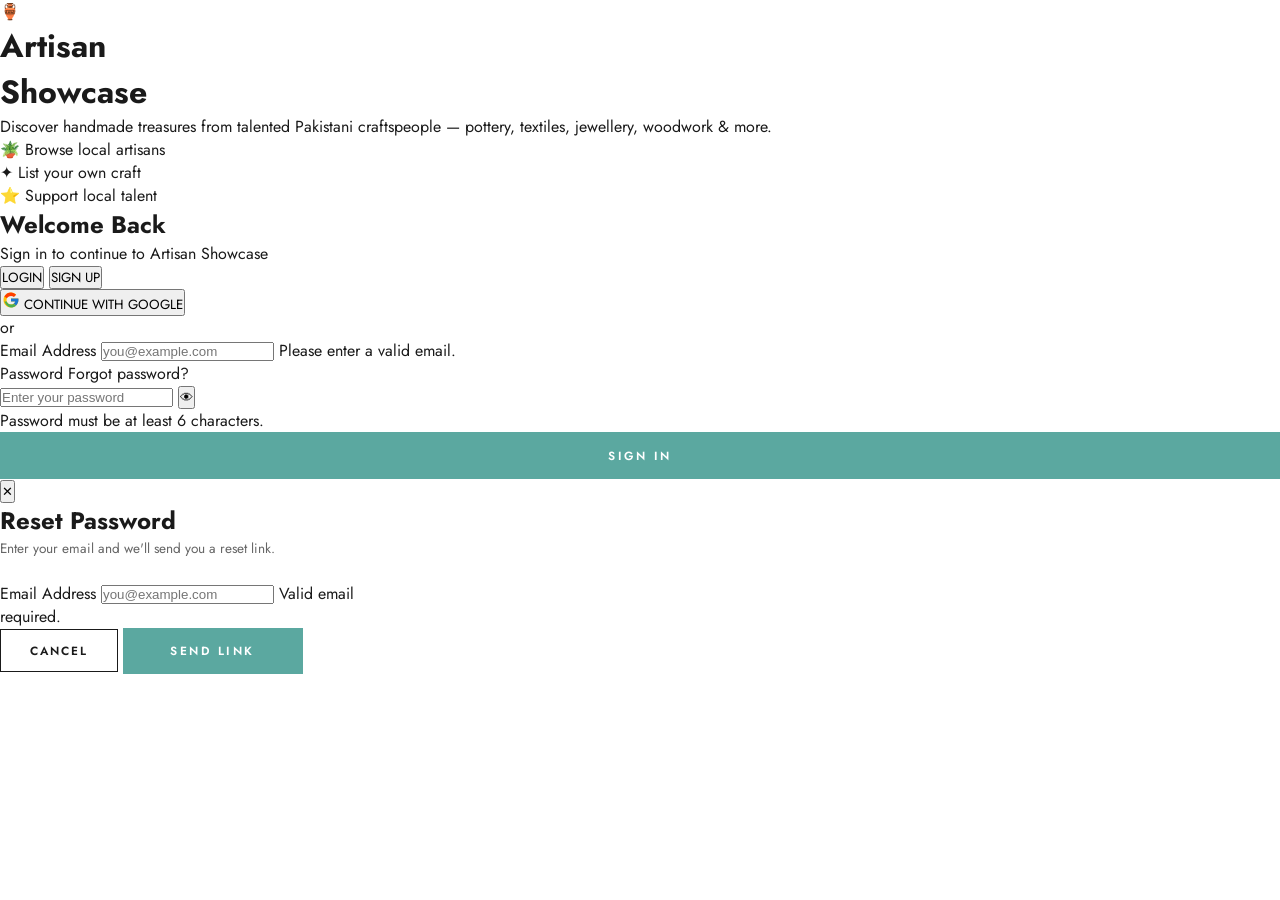
<file: WEB PROJECT/index.html>
<!DOCTYPE html>
<html lang="en">
<head>
  <meta charset="UTF-8" />
  <meta name="viewport" content="width=device-width, initial-scale=1.0" />
  <title>Artisan Showcase — Handmade & Local Crafts</title>
  <link rel="stylesheet" href="style.css" />
  <link rel="preconnect" href="https://fonts.googleapis.com">
  <link href="https://fonts.googleapis.com/css2?family=Cormorant+Garamond:ital,wght@0,400;0,600;0,700;1,400;1,600&family=Jost:wght@300;400;500;600&display=swap" rel="stylesheet">
</head>
<body>

<!-- ANNOUNCEMENT BAR -->
<div class="announce-bar">
  <div class="announce-inner">
    <a href="#">🏺 ARTISAN SHOWCASE</a>
    <span>|</span>
    <a href="#">PUBLICATIONS</a>
    <span>|</span>
    <a href="#">MAKERS</a>
    <span>|</span>
    <a href="#">FOUNDATION</a>
  </div>
  <p class="announce-tagline">A community of artisans who <strong>inspire</strong>, who <strong>share</strong>, who <strong>support</strong>.</p>
</div>

<!-- SLIDE MENU -->
<div class="menu-overlay" id="menuOverlay"></div>
<nav class="slide-menu" id="slideMenu">
  <button class="menu-close" id="menuClose">✕</button>
  <ul class="smenu-list">
    <li><a href="#" class="smenu-link" data-section="hero">HOME</a></li>
    <li><a href="#" class="smenu-link" data-section="about-section">ABOUT</a></li>
    <li class="smenu-has-sub">
      <span class="smenu-link">SHOP <span class="smenu-arrow">›</span></span>
      <ul class="smenu-sub">
        <li><a href="#" data-filter="Pottery">Pottery & Ceramics</a></li>
        <li><a href="#" data-filter="Textile">Textiles & Weaves</a></li>
        <li><a href="#" data-filter="Jewelry">Jewelry</a></li>
        <li><a href="#" data-filter="Woodwork">Woodwork & Carving</a></li>
        <li><a href="#" data-filter="Basketry">Basketry</a></li>
        <li><a href="#" data-filter="Calligraphy">Calligraphy</a></li>
      </ul>
    </li>
    <li><a href="#" class="smenu-link" data-section="makers-section">MAKERS</a></li>
    <li><a href="#" class="smenu-link" data-section="contact-section">CONTACT</a></li>
  </ul>
  <div class="smenu-footer">
    <a href="login.html" class="smenu-login">
      <svg width="16" height="16" viewBox="0 0 24 24" fill="none" stroke="currentColor" stroke-width="1.5"><circle cx="12" cy="8" r="4"/><path d="M4 20c0-4 3.6-7 8-7s8 3 8 7"/></svg>
      LOGIN
    </a>
  </div>
</nav>

<!-- TOPNAV -->
<header class="topnav" id="topnav">
  <button class="nav-hamburger" id="menuOpen">
    <span></span><span></span><span></span>
  </button>
  <a href="#" class="nav-logo">
    <span class="logo-name">AS <span class="logo-sep">|</span> SHOP</span>
    <span class="logo-sub">THE ARTISAN SHOWCASE MARKETPLACE</span>
  </a>
  <div class="nav-right">
    <button class="nav-icon-btn" id="searchToggle">
      <svg width="19" height="19" viewBox="0 0 24 24" fill="none" stroke="currentColor" stroke-width="1.5"><circle cx="11" cy="11" r="7"/><path d="m21 21-4.35-4.35"/></svg>
    </button>
    <button class="nav-icon-btn">
      <svg width="19" height="19" viewBox="0 0 24 24" fill="none" stroke="currentColor" stroke-width="1.5"><path d="M6 2 3 6v14a2 2 0 0 0 2 2h14a2 2 0 0 0 2-2V6l-3-4z"/><line x1="3" y1="6" x2="21" y2="6"/><path d="M16 10a4 4 0 0 1-8 0"/></svg>
    </button>
  </div>
</header>

<!-- Search bar -->
<div class="search-bar-drop" id="searchBarDrop">
  <input type="text" id="searchInput" placeholder="Search artisans, crafts, cities…" />
  <button id="searchClose">✕</button>
</div>

<!-- HERO -->
<section class="hero-full" id="hero">
  <div class="hero-img-wrap">
    <img src="https://images.unsplash.com/photo-1565193566173-7a0ee3dbe261?w=1400&q=80" alt="Artisan pottery" />
  </div>
  <div class="hero-body">
    <p class="hero-kicker">HANDCRAFTED WITH LOVE</p>
    <h1 class="hero-title">YOUR<br><em>ARTISAN</em><br>STORY</h1>
    <p class="hero-desc">Step into a world of bright inspiration. Discover a thoughtfully curated collection of artisan treasures, celebrating the independent makers who bring beautiful ideas to life.</p>
    <div class="hero-ctas">
      <button class="cta-teal" data-scroll="makers-section">VIEW ALL MAKERS</button>
      <button class="cta-teal" data-scroll="products-section">VIEW SHOP</button>
    </div>
  </div>
  <button class="hero-down" data-scroll="products-section">
    <svg width="18" height="18" viewBox="0 0 24 24" fill="none" stroke="currentColor" stroke-width="2.5"><polyline points="6 9 12 15 18 9"/></svg>
  </button>
</section>

<!-- FEATURED PRODUCTS -->
<section class="sec-products" id="products-section">
  <div class="sec-label">collection</div>
  <h2 class="sec-title">FEATURED PRODUCTS</h2>
  <p class="sec-desc">Explore handcrafted pieces made by talented artisans from across Pakistan.</p>
  <div class="filter-strip">
    <select id="filterCategory" class="fsel">
      <option value="">All Categories</option>
      <option value="Pottery">Pottery</option>
      <option value="Textile">Textile</option>
      <option value="Woodwork">Woodwork</option>
      <option value="Jewelry">Jewelry</option>
      <option value="Basketry">Basketry</option>
      <option value="Calligraphy">Calligraphy</option>
    </select>
    <select id="filterLocation" class="fsel">
      <option value="">All Cities</option>
      <option value="Lahore">Lahore</option>
      <option value="Karachi">Karachi</option>
      <option value="Peshawar">Peshawar</option>
      <option value="Multan">Multan</option>
      <option value="Quetta">Quetta</option>
      <option value="Faisalabad">Faisalabad</option>
      <option value="Hyderabad">Hyderabad</option>
      <option value="Chiniot">Chiniot</option>
    </select>
    <select id="filterStatus" class="fsel">
      <option value="">All Status</option>
      <option value="active">Active</option>
      <option value="inactive">Inactive</option>
    </select>
  </div>
  <div class="products-grid" id="artisans-grid" role="list" aria-live="polite"></div>
  <div class="sec-cta-row">
    <button class="cta-outline" id="listCraftBtn">+ LIST YOUR CRAFT</button>
  </div>
</section>

<!-- COLLECTIONS GRID -->
<section class="sec-collections" id="collections-section">
  <div class="sec-label">collections</div>
  <h2 class="sec-title">COLLECTIONS EVERYONE'S TALKING ABOUT</h2>
  <p class="sec-desc">Discover the most buzz-worthy pieces everyone's loving right now.</p>
  <div class="collections-grid">
    <div class="col-card col-tall">
      <img src="https://images.unsplash.com/photo-1577375729152-4c8b5fcda381?w=800&q=80" alt="Pottery" />
      <div class="col-info">
        <h3>POTTERY &amp; CERAMICS</h3>
        <button class="cta-teal-sm" data-filter="Pottery">EXPLORE PRODUCTS</button>
      </div>
    </div>
    <div class="col-card">
      <img src="https://images.unsplash.com/photo-1558769132-cb1aea458c5e?w=600&q=80" alt="Textile" />
      <div class="col-info">
        <h3>TEXTILES &amp; WEAVES</h3>
        <button class="cta-teal-sm" data-filter="Textile">EXPLORE PRODUCTS</button>
      </div>
    </div>
    <div class="col-card">
      <img src="https://images.unsplash.com/photo-1515562141207-7a88fb7ce338?w=600&q=80" alt="Jewelry" />
      <div class="col-info">
        <h3>JEWELRY &amp; ORNAMENTS</h3>
        <button class="cta-teal-sm" data-filter="Jewelry">EXPLORE PRODUCTS</button>
      </div>
    </div>
    <div class="col-card">
      <img src="https://images.unsplash.com/photo-1555041469-a586c61ea9bc?w=600&q=80" alt="Woodwork" />
      <div class="col-info">
        <h3>WOODWORK &amp; CARVING</h3>
        <button class="cta-teal-sm" data-filter="Woodwork">EXPLORE PRODUCTS</button>
      </div>
    </div>
    <div class="col-card">
      <img src="https://images.unsplash.com/photo-1604719312566-8912e9227c6a?w=600&q=80" alt="Basketry" />
      <div class="col-info">
        <h3>BASKETRY</h3>
        <button class="cta-teal-sm" data-filter="Basketry">EXPLORE PRODUCTS</button>
      </div>
    </div>
    <div class="col-card">
      <img src="https://images.unsplash.com/photo-1578662996442-48f60103fc96?w=600&q=80" alt="Calligraphy" />
      <div class="col-info">
        <h3>CALLIGRAPHY</h3>
        <button class="cta-teal-sm" data-filter="Calligraphy">EXPLORE PRODUCTS</button>
      </div>
    </div>
  </div>
</section>

<!-- DISCOVER BANNER -->
<section class="sec-discover">
  <div class="discover-inner">
    <div class="discover-text">
      <div class="sec-label" style="color:rgba(255,255,255,0.6)">discover</div>
      <h2 class="sec-title" style="color:#fff;">Explore the Art Behind<br>Every Collection</h2>
      <p style="color:rgba(255,255,255,0.8);font-weight:300;margin-bottom:2rem;">Each collection is a reflection of its maker — inspired by tradition, shaped by imagination, and crafted with care.</p>
      <button class="cta-white" data-scroll="makers-section">MEET THE MAKERS</button>
    </div>
    <div class="discover-img">
      <img src="https://images.unsplash.com/photo-1452860606245-08befc0ff44b?w=700&q=80" alt="Artisan at work" />
    </div>
  </div>
</section>

<!-- ABOUT -->
<section class="sec-about" id="about-section">
  <div class="about-grid">
    <div class="about-imgblock">
      <img src="https://images.unsplash.com/photo-1586380951230-e6703d9f6833?w=700&q=80" alt="Artisan work" />
    </div>
    <div class="about-textblock">
      <div class="sec-label">what artisans create</div>
      <h2 class="sec-title">We celebrate not only what's made — <em>but why it's made.</em></h2>
      <p>From clay and thread to wood and camera, each work tells the story of an artisan who dared to create something from their soul.</p>
    </div>
    <div class="about-textblock about-textblock--right">
      <div class="sec-label">a space for makers who inspire</div>
      <h2 class="sec-title" style="font-size:1.6rem;">A Community of Artisans Who <em>Inspire</em>, Share &amp; Support</h2>
      <button class="cta-outline" id="joinBtn">JOIN COMMUNITY</button>
    </div>
    <div class="about-imgblock">
      <img src="https://images.unsplash.com/photo-1565193566173-7a0ee3dbe261?w=700&q=80" alt="Artisan showcase" />
    </div>
  </div>
</section>

<!-- FEATURED MAKERS -->
<section class="sec-makers" id="makers-section">
  <div class="makers-list">
    <div class="maker-card">
      <div class="maker-img">
        <img src="https://images.unsplash.com/photo-1604719312566-8912e9227c6a?w=900&q=80" alt="Fatima Malik" />
        <span class="maker-label">FEATURED ARTISAN</span>
      </div>
      <div class="maker-info">
        <h3>Fatima Handcrafts</h3>
        <p>Founded by potter Fatima Malik, her studio is rooted in Multan's centuries-old blue pottery tradition. Blending mineral dyes with handthrown forms, her work celebrates slow making and everyday beauty.</p>
        <button class="cta-outline maker-btn" data-filter="Pottery">MEET THE MAKER</button>
      </div>
    </div>
    <div class="maker-card maker-card--reverse">
      <div class="maker-img">
        <img src="https://images.unsplash.com/photo-1558769132-cb1aea458c5e?w=900&q=80" alt="Zara Hussain" />
        <span class="maker-label">FEATURED ARTISAN</span>
      </div>
      <div class="maker-info">
        <h3>Zara Weaves</h3>
        <p>Founded by weaver Zara Hussain, her Faisalabad studio brings a fresh approach to traditional ajrak and khaddar fabric using century-old techniques passed down through generations.</p>
        <button class="cta-outline maker-btn" data-filter="Textile">MEET THE MAKER</button>
      </div>
    </div>
  </div>
</section>

<!-- TRUST BADGES -->
<section class="sec-trust">
  <div class="trust-grid">
    <div class="trust-item">
      <span class="trust-icon">🔒</span>
      <strong>Secure Payment</strong>
      <p>Transactions with security guarantee</p>
    </div>
    <div class="trust-item">
      <span class="trust-icon">↩️</span>
      <strong>Easy Returns</strong>
      <p>Within 14 days of purchase date</p>
    </div>
    <div class="trust-item">
      <span class="trust-icon">🌟</span>
      <strong>Support Local Artisans</strong>
      <p>Every purchase supports a real Pakistani maker</p>
    </div>
  </div>
</section>

<!-- CONTACT -->
<section class="sec-contact" id="contact-section">
  <div class="sec-label">get in touch</div>
  <h2 class="sec-title">CONTACT US</h2>
  <form class="contact-form" id="contactForm" novalidate>
    <div class="form-group" id="cgrp-name">
      <label for="c-name">Name</label>
      <input type="text" id="c-name" placeholder="Your name" />
      <span class="form-error">Please enter your name.</span>
    </div>
    <div class="form-group" id="cgrp-email">
      <label for="c-email">Email</label>
      <input type="email" id="c-email" placeholder="your@email.com" />
      <span class="form-error">Please enter a valid email.</span>
    </div>
    <div class="form-group" id="cgrp-msg">
      <label for="c-msg">Message</label>
      <textarea id="c-msg" rows="4" placeholder="Your message…"></textarea>
      <span class="form-error">Please write a message.</span>
    </div>
    <button type="submit" class="cta-teal cta-full">SEND MESSAGE</button>
  </form>
</section>

<!-- NEWSLETTER -->
<section class="sec-newsletter">
  <img src="https://images.unsplash.com/photo-1578662996442-48f60103fc96?w=200&q=80" alt="Logo" class="nl-logo" />
  <h3>Stay Inspired</h3>
  <p>Subscribe for new makers, collections and stories.</p>
  <form class="nl-form" id="nlForm">
    <input type="email" id="nl-email" placeholder="E-mail" />
    <button type="submit">SUBSCRIBE</button>
  </form>
  <small>By subscribing you agree to our Privacy Policy.</small>
</section>

<!-- FOOTER -->
<footer class="site-footer">
  <div class="footer-top">
    <div class="footer-col">
      <h4>Helpful Links</h4>
      <a href="#">About Us</a>
      <a href="#">Artisans</a>
      <a href="#">Shipping Policy</a>
      <a href="#">Refund Policy</a>
      <a href="#">Privacy Policy</a>
    </div>
    <div class="footer-col">
      <h4>Contact Links</h4>
      <a href="#contact-section">Contact Us</a>
      <a href="#" id="footerJoin">Join Community</a>
      <a href="admin.html">Admin Panel</a>
      <a href="login.html">Login / Signup</a>
    </div>
    <div class="footer-col">
      <h4>Follow Us</h4>
      <a href="#">Facebook</a>
      <a href="#">Instagram</a>
      <a href="#">Pinterest</a>
    </div>
  </div>
  <div class="footer-bottom">
    <p>Copyright ©️ 2026 Artisan Showcase™️. All rights reserved. · Web Technologies SP26</p>
  </div>
</footer>

<!-- ADD ARTISAN MODAL -->
<div class="modal-overlay" id="addModal" role="dialog" aria-modal="true">
  <div class="modal">
    <button class="modal-x" id="closeModal">✕</button>
    <h2>List Your Craft</h2>
    <form id="addForm" novalidate>
      <div class="form-group" id="grp-name">
        <label for="inp-name">Business / Craft Name *</label>
        <input type="text" id="inp-name" placeholder="e.g. Fatima Handcrafts" />
        <span class="form-error">Please enter a business name.</span>
      </div>
      <div class="form-group" id="grp-owner">
        <label for="inp-owner">Owner Name *</label>
        <input type="text" id="inp-owner" placeholder="e.g. Fatima Malik" />
        <span class="form-error">Please enter the owner's name.</span>
      </div>
      <div class="form-row">
        <div class="form-group" id="grp-category">
          <label for="inp-category">Category *</label>
          <select id="inp-category">
            <option value="">Select…</option>
            <option>Pottery</option><option>Textile</option>
            <option>Woodwork</option><option>Jewelry</option>
            <option>Basketry</option><option>Calligraphy</option><option>Other</option>
          </select>
          <span class="form-error">Please select a category.</span>
        </div>
        <div class="form-group" id="grp-location">
          <label for="inp-location">City *</label>
          <input type="text" id="inp-location" placeholder="e.g. Lahore" />
          <span class="form-error">Please enter your city.</span>
        </div>
      </div>
      <div class="form-group" id="grp-description">
        <label for="inp-description">Description *</label>
        <textarea id="inp-description" placeholder="Describe your craft…"></textarea>
        <span class="form-error">Min 20 characters required.</span>
      </div>
      <div class="form-row">
        <div class="form-group" id="grp-price">
          <label for="inp-price">Price (PKR) *</label>
          <input type="number" id="inp-price" placeholder="1500" min="1" />
          <span class="form-error">Valid price required.</span>
        </div>
        <div class="form-group" id="grp-stock">
          <label for="inp-stock">Stock *</label>
          <input type="number" id="inp-stock" placeholder="10" min="0" />
          <span class="form-error">Stock required.</span>
        </div>
      </div>
      <div class="form-group" id="grp-image">
        <label for="inp-image">Image URL (optional)</label>
        <input type="url" id="inp-image" placeholder="https://…" />
        <span class="form-error">Valid URL required.</span>
      </div>
      <div class="modal-footer">
        <button type="button" class="cta-outline" id="cancelModal">Cancel</button>
        <button type="submit" class="cta-teal" style="flex:1;justify-content:center;">SUBMIT LISTING</button>
      </div>
    </form>
  </div>
</div>

<div id="toast" role="status" aria-live="polite"></div>
<script src="app.js"></script>
</body>
</html>
</file>
<file: WEB PROJECT/style.css>
@import url('https://fonts.googleapis.com/css2?family=Cormorant+Garamond:ital,wght@0,400;0,600;0,700;1,400;1,600&family=Jost:wght@300;400;500;600&display=swap');

:root {
  --teal:    #5ba8a0;
  --teal-dk: #3d8a82;
  --ink:     #1a1a1a;
  --gray:    #666;
  --lgray:   #e8e4df;
  --cream:   #f7f4f0;
  --white:   #fff;
  --fd: 'Cormorant Garamond', Georgia, serif;
  --fb: 'Jost', sans-serif;
}

*, *::before, *::after { box-sizing: border-box; margin: 0; padding: 0; }
html { scroll-behavior: smooth; }
body { font-family: var(--fb); color: var(--ink); background: var(--white); overflow-x: hidden; }
a { text-decoration: none; color: inherit; }
img { display: block; max-width: 100%; object-fit: cover; }
button { cursor: pointer; font-family: var(--fb); }

/* ============================================================ ANNOUNCE BAR */
.announce-bar {
  background: var(--teal);
  text-align: center;
  padding: 0.4rem 1rem 0.5rem;
}
.announce-inner {
  display: flex; justify-content: center; gap: 1.5rem;
  font-size: 0.72rem; letter-spacing: 2px; font-weight: 600;
  color: var(--white); flex-wrap: wrap;
}
.announce-inner span { opacity: 0.5; }
.announce-tagline {
  font-size: 0.78rem; color: rgba(255,255,255,0.9);
  margin-top: 0.2rem; letter-spacing: 0.5px;
}
.announce-tagline strong { font-weight: 700; }

.menu-overlay {
  display: none; position: fixed; inset: 0;
  background: rgba(0,0,0,0.45); z-index: 400;
}
.menu-overlay.open { display: block; }

.slide-menu {
  position: fixed; top: 0; left: 0; bottom: 0; width: 300px;
  background: var(--white); z-index: 500;
  padding: 2rem 2rem 2rem 2.5rem;
  transform: translateX(-100%);
  transition: transform 0.4s cubic-bezier(.4,0,.2,1);
  display: flex; flex-direction: column;
  box-shadow: 4px 0 30px rgba(0,0,0,0.12);
}
.slide-menu.open { transform: translateX(0); }

.menu-close {
  border: none; background: none; font-size: 1.1rem;
  align-self: flex-start; margin-bottom: 2rem;
  color: var(--ink); padding: 0;
}

.smenu-list { list-style: none; flex: 1; }
.smenu-list li { border-bottom: 1px solid var(--lgray); }

.smenu-link {
  display: flex; align-items: center; justify-content: space-between;
  padding: 1rem 0; font-size: 0.82rem; letter-spacing: 2px;
  font-weight: 500; color: var(--ink); cursor: pointer;
  transition: color 0.2s;
}
.smenu-link:hover { color: var(--teal); }

.smenu-has-sub .smenu-sub {
  list-style: none; display: none;
  padding: 0.25rem 0 0.75rem 0.75rem;
  border-top: 1px dashed var(--lgray);
}
.smenu-has-sub.open .smenu-sub { display: block; }
.smenu-sub li a {
  display: block; padding: 0.45rem 0;
  font-size: 0.8rem; color: var(--gray); letter-spacing: 1px;
}
.smenu-sub li a:hover { color: var(--teal); }

.smenu-footer { padding-top: 1.5rem; border-top: 1px solid var(--lgray); }
.smenu-login {
  display: flex; align-items: center; gap: 0.6rem;
  font-size: 0.8rem; letter-spacing: 2px; font-weight: 600;
  transition: color 0.2s;
}
.smenu-login:hover { color: var(--teal); }
.topnav {
  position: sticky; top: 0; z-index: 300;
  background: var(--white);
  border-bottom: 1px solid var(--lgray);
  height: 58px;
  display: flex; align-items: center;
  justify-content: space-between;
  padding: 0 1.25rem;
  transition: box-shadow 0.3s;
}
.topnav.scrolled { box-shadow: 0 2px 16px rgba(0,0,0,0.08); }

.nav-hamburger {
  border: none; background: none;
  display: flex; flex-direction: column; gap: 4.5px;
  padding: 4px; width: 30px;
}
.nav-hamburger span { display: block; height: 1.5px; background: var(--ink); }

.nav-logo {
  position: absolute; left: 50%; transform: translateX(-50%);
  text-align: center; line-height: 1;
}
.logo-name {
  display: block; font-family: var(--fb);
  font-size: 1.05rem; font-weight: 600;
  letter-spacing: 3px; color: var(--ink);
}
.logo-sep { font-weight: 300; margin: 0 0.3rem; color: var(--gray); }
.logo-sub {
  display: block; font-size: 0.55rem;
  letter-spacing: 2px; color: var(--gray);
  font-weight: 400; margin-top: 2px;
}

.nav-right { display: flex; gap: 0.5rem; }
.nav-icon-btn {
  border: none; background: none; padding: 6px;
  display: flex; align-items: center; color: var(--ink);
  transition: color 0.2s;
}
.nav-icon-btn:hover { color: var(--teal); }

.search-bar-drop {
  position: sticky; top: 58px; z-index: 299;
  background: var(--white); border-bottom: 2px solid var(--teal);
  display: flex; align-items: center;
  padding: 0.65rem 1.5rem; gap: 1rem;
  transform: translateY(-110%);
  transition: transform 0.3s ease;
  pointer-events: none;
}
.search-bar-drop.open { transform: translateY(0); pointer-events: all; }
.search-bar-drop input {
  flex: 1; border: none; outline: none;
  font-family: var(--fb); font-size: 0.95rem; background: transparent;
}
.search-bar-drop button { border: none; background: none; color: var(--gray); font-size: 1rem; }


.hero-full {
  position: relative; height: 92vh; min-height: 560px;
  display: flex; align-items: center; overflow: hidden;
}
.hero-img-wrap { position: absolute; inset: 0; }
.hero-img-wrap img { width: 100%; height: 100%; }
.hero-img-wrap::after {
  content: ''; position: absolute; inset: 0;
  background: linear-gradient(105deg, rgba(0,0,0,0.68) 0%, rgba(0,0,0,0.3) 55%, rgba(0,0,0,0.05) 100%);
}
.hero-body {
  position: relative; z-index: 1;
  padding: 0 2rem; max-width: 580px;
}
.hero-kicker {
  font-size: 0.7rem; letter-spacing: 4px;
  color: var(--teal); font-weight: 600; margin-bottom: 1rem;
}
.hero-title {
  font-family: var(--fd);
  font-size: clamp(3.5rem, 10vw, 6.5rem);
  line-height: 0.95; color: var(--white);
  font-weight: 700; margin-bottom: 1.25rem;
}
.hero-title em { font-style: italic; color: var(--teal); }
.hero-desc {
  color: rgba(255,255,255,0.82); font-size: 0.9rem;
  line-height: 1.85; font-weight: 300;
  margin-bottom: 2rem; max-width: 380px;
}
.hero-ctas { display: flex; flex-direction: column; gap: 0.65rem; width: fit-content; }
.hero-down {
  position: absolute; bottom: 1.75rem; left: 50%; transform: translateX(-50%);
  width: 42px; height: 42px; border-radius: 50%;
  background: var(--white); border: none;
  display: flex; align-items: center; justify-content: center;
  box-shadow: 0 4px 16px rgba(0,0,0,0.18); z-index: 1;
  animation: bob 2s ease infinite;
}
@keyframes bob {
  0%,100% { transform: translateX(-50%) translateY(0); }
  50%      { transform: translateX(-50%) translateY(6px); }
}


.cta-teal {
  display: inline-flex; align-items: center; justify-content: center;
  padding: 0.8rem 1.6rem; background: var(--teal);
  color: var(--white); border: 2px solid var(--teal);
  font-size: 0.74rem; font-weight: 600; letter-spacing: 2.5px;
  text-transform: uppercase; transition: all 0.25s; min-width: 180px;
}
.cta-teal:hover { background: var(--teal-dk); border-color: var(--teal-dk); }

.cta-teal-sm {
  display: inline-block; padding: 0.55rem 1.1rem;
  background: var(--teal); color: var(--white); border: none;
  font-size: 0.68rem; font-weight: 600; letter-spacing: 2px;
  text-transform: uppercase; transition: background 0.25s;
}
.cta-teal-sm:hover { background: var(--teal-dk); }

.cta-full { width: 100%; }

.cta-outline {
  display: inline-flex; align-items: center; justify-content: center;
  padding: 0.75rem 1.8rem; background: transparent;
  color: var(--ink); border: 1.5px solid var(--ink);
  font-size: 0.74rem; font-weight: 600; letter-spacing: 2px;
  text-transform: uppercase; transition: all 0.25s;
}
.cta-outline:hover { background: var(--ink); color: var(--white); }

.cta-white {
  display: inline-flex; align-items: center;
  padding: 0.75rem 1.8rem; background: var(--white);
  color: var(--ink); border: none;
  font-size: 0.74rem; font-weight: 600; letter-spacing: 2px;
  text-transform: uppercase; transition: opacity 0.25s;
}
.cta-white:hover { opacity: 0.85; }


.sec-label {
  font-size: 0.68rem; letter-spacing: 4px; color: var(--gray);
  font-weight: 500; text-transform: lowercase; margin-bottom: 0.5rem;
}
.sec-title {
  font-family: var(--fd);
  font-size: clamp(1.7rem, 3.5vw, 2.6rem);
  font-weight: 700; line-height: 1.1; margin-bottom: 0.75rem;
}
.sec-title em { font-style: italic; }
.sec-desc {
  color: var(--gray); font-size: 0.9rem;
  font-weight: 300; line-height: 1.8; max-width: 580px;
}


.sec-products { padding: 4rem 1.5rem; text-align: center; }

.filter-strip {
  display: flex; justify-content: center;
  gap: 0.75rem; flex-wrap: wrap;
  margin: 1.5rem 0 2rem;
}
.fsel {
  padding: 0.55rem 1rem; border: 1px solid var(--lgray);
  background: var(--white); font-family: var(--fb);
  font-size: 0.78rem; letter-spacing: 1px; color: var(--ink);
  cursor: pointer; appearance: none; -webkit-appearance: none;
  background-image: url("data:image/svg+xml,%3Csvg width='10' height='6' xmlns='http://www.w3.org/2000/svg'%3E%3Cpath d='M0 0l5 6 5-6z' fill='%23666'/%3E%3C/svg%3E");
  background-repeat: no-repeat;
  background-position: right 0.8rem center;
  padding-right: 2rem;
}
.fsel:focus { outline: none; border-color: var(--teal); }

.products-grid {
  display: grid;
  grid-template-columns: repeat(2, 1fr);
  max-width: 1100px; margin: 0 auto;
  border-top: 1px solid var(--lgray);
  border-left: 1px solid var(--lgray);
}
@media (min-width: 640px)  { .products-grid { grid-template-columns: repeat(3,1fr); } }
@media (min-width: 1024px) { .products-grid { grid-template-columns: repeat(4,1fr); } }

.artisan-card {
  border-right: 1px solid var(--lgray);
  border-bottom: 1px solid var(--lgray);
  background: var(--white); transition: box-shadow 0.25s;
  animation: fadeUp 0.4s ease both;
}
.artisan-card:hover { box-shadow: 0 6px 28px rgba(0,0,0,0.1); z-index: 1; position: relative; }

@keyframes fadeUp {
  from { opacity:0; transform:translateY(14px); }
  to   { opacity:1; transform:translateY(0); }
}

.card-img-wrap {
  position: relative; padding-top: 100%; overflow: hidden;
  background: var(--cream);
}
.card-img-wrap img {
  position: absolute; inset: 0;
  width: 100%; height: 100%;
  transition: transform 0.5s ease;
}
.artisan-card:hover .card-img-wrap img { transform: scale(1.06); }

.card-badge {
  position: absolute; top: 8px; right: 8px;
  background: var(--teal); color: var(--white);
  font-size: 0.6rem; font-weight: 700; letter-spacing: 1.5px; padding: 3px 8px;
}
.card-status-inactive {
  position: absolute; top: 8px; left: 8px;
  background: rgba(0,0,0,0.55); color: var(--white);
  font-size: 0.6rem; padding: 3px 8px;
}
.card-body { padding: 0.85rem; }
.card-category {
  font-size: 0.62rem; letter-spacing: 2px;
  color: var(--gray); text-transform: uppercase; margin-bottom: 0.2rem;
}
.card-name {
  font-size: 0.8rem; font-weight: 600;
  letter-spacing: 0.5px; text-transform: uppercase;
  line-height: 1.3; margin-bottom: 0.15rem;
}
.card-owner { font-size: 0.72rem; color: var(--gray); }
.card-footer {
  display: flex; justify-content: space-between;
  align-items: center; margin-top: 0.5rem;
}
.card-price { font-size: 0.88rem; font-weight: 600; color: var(--teal-dk); }
.card-rating { font-size: 0.72rem; color: #c9a84c; }
.sec-cta-row { text-align: center; margin-top: 2.5rem; }


.state-msg {
  grid-column: 1/-1; text-align: center;
  padding: 4rem 2rem; color: var(--gray);
}
.state-msg .icon { font-size: 2.5rem; display:block; margin-bottom:1rem; }
.state-msg.error { color: #c0392b; }
.spinner {
  width: 36px; height: 36px;
  border: 3px solid var(--lgray); border-top-color: var(--teal);
  border-radius: 50%; animation: spin 0.8s linear infinite;
  margin: 0 auto 1rem;
}
@keyframes spin { to { transform:rotate(360deg); } }


.sec-collections {
  padding: 4rem 1.5rem;
  background: var(--cream);
  text-align: center;
}
.collections-grid {
  display: grid;
  grid-template-columns: 1fr 1fr;
  gap: 1rem; max-width: 900px; margin: 2rem auto 0;
}
@media (min-width: 768px) {
  .collections-grid { grid-template-columns: 1fr 1fr 1fr; }
  .col-tall { grid-row: span 2; }
}
.col-card {
  position: relative; overflow: hidden;
  height: 220px; cursor: pointer;
}
.col-tall { height: 460px; }
.col-card img {
  width: 100%; height: 100%;
  filter: brightness(0.55);
  transition: transform 0.5s ease, filter 0.3s;
}
.col-card:hover img { transform: scale(1.05); filter: brightness(0.65); }
.col-info {
  position: absolute; bottom: 0; left: 0; right: 0;
  padding: 1.25rem 1.5rem;
  background: linear-gradient(to top, rgba(0,0,0,0.5), transparent);
}
.col-info h3 {
  font-family: var(--fb); font-size: 0.82rem;
  letter-spacing: 2.5px; font-weight: 600;
  color: var(--white); margin-bottom: 0.65rem;
}


.sec-discover {
  background: linear-gradient(130deg, #1a1a1a 0%, #2c3e35 50%, var(--teal-dk) 100%);
  padding: 5rem 1.5rem;
}
.discover-inner {
  display: flex; flex-direction: column; gap: 2.5rem;
  max-width: 900px; margin: 0 auto; align-items: center;
}
@media (min-width: 768px) {
  .discover-inner { flex-direction: row; }
  .discover-text { flex: 1; }
  .discover-img  { flex: 1; }
}
.discover-img img { width: 100%; height: 380px; }


.sec-about { background: var(--white); }
.about-grid {
  display: grid; grid-template-columns: 1fr;
  max-width: 1000px; margin: 0 auto;
}
@media (min-width: 768px) { .about-grid { grid-template-columns: 1fr 1fr; } }
.about-imgblock img { width: 100%; height: 420px; }
.about-textblock {
  padding: 3.5rem 2.5rem;
  display: flex; flex-direction: column;
  justify-content: center; gap: 1rem;
  background: var(--cream);
}
.about-textblock p { color: var(--gray); font-size: 0.9rem; line-height: 1.9; font-weight: 300; }
.about-textblock--right { background: var(--white); }


.sec-makers { background: var(--white); }
.makers-list { max-width: 1000px; margin: 0 auto; }
.maker-card {
  display: flex; flex-direction: column;
  border-top: 1px solid var(--lgray);
}
@media (min-width: 768px) {
  .maker-card { flex-direction: row; }
  .maker-card--reverse { flex-direction: row-reverse; }
  .maker-img { flex: 1.2; }
  .maker-info { flex: 1; }
}
.maker-img { position: relative; }
.maker-img img { width: 100%; height: 420px; }
.maker-label {
  position: absolute; top: 1.25rem; left: 1.25rem;
  background: var(--white);
  font-size: 0.62rem; letter-spacing: 2.5px;
  font-weight: 700; padding: 0.3rem 0.8rem; color: var(--ink);
}
.maker-info {
  padding: 3rem 2.5rem;
  display: flex; flex-direction: column;
  justify-content: center; gap: 1rem;
  background: var(--cream);
}
.maker-info h3 { font-family: var(--fd); font-size: 1.8rem; font-weight: 700; }
.maker-info p { color: var(--gray); font-size: 0.88rem; line-height: 1.85; font-weight: 300; }
.maker-btn { align-self: flex-start; }

.sec-trust {
  background: var(--white);
  border-top: 1px solid var(--lgray);
  border-bottom: 1px solid var(--lgray);
  padding: 2.5rem 1.5rem;
}
.trust-grid {
  display: flex; flex-wrap: wrap; gap: 1.5rem;
  justify-content: center; max-width: 800px; margin: 0 auto;
}
.trust-item { text-align: center; flex: 1; min-width: 180px; }
.trust-icon { font-size: 1.8rem; display: block; margin-bottom: 0.5rem; }
.trust-item strong { display: block; font-size: 0.8rem; letter-spacing: 1.5px; margin-bottom: 0.3rem; }
.trust-item p { font-size: 0.78rem; color: var(--gray); font-weight: 300; }


.sec-contact {
  padding: 4rem 1.5rem;
  background: var(--cream);
  text-align: center;
}
.contact-form {
  max-width: 520px; margin: 2rem auto 0;
  display: flex; flex-direction: column; gap: 1rem;
  text-align: left;
}

.sec-newsletter {
  background: var(--white); text-align: center;
  padding: 3.5rem 1.5rem;
  border-top: 1px solid var(--lgray);
}
.nl-logo { width: 60px; height: 60px; border-radius: 50%; margin: 0 auto 1rem; object-fit: cover; }
.sec-newsletter h3 { font-family: var(--fd); font-size: 1.5rem; margin-bottom: 0.4rem; }
.sec-newsletter p { color: var(--gray); font-size: 0.88rem; margin-bottom: 1.25rem; }
.nl-form {
  display: flex; max-width: 380px;
  margin: 0 auto 0.75rem; border: 1px solid var(--lgray);
}
.nl-form input {
  flex: 1; padding: 0.7rem 1rem;
  border: none; outline: none;
  font-family: var(--fb); font-size: 0.88rem;
}
.nl-form button {
  padding: 0.7rem 1.25rem;
  background: var(--ink); color: var(--white);
  border: none; font-size: 0.72rem; font-weight: 600; letter-spacing: 1.5px;
}
.nl-form button:hover { background: var(--teal); }
.sec-newsletter small { font-size: 0.72rem; color: var(--gray); 
.site-footer { background: var(--white); border-top: 1px solid var(--lgray); }
.footer-top {
  display: flex; flex-wrap: wrap; gap: 2rem;
  max-width: 800px; margin: 0 auto;
  padding: 3rem 1.5rem 2rem;
}
.footer-col { flex: 1; min-width: 140px; display: flex; flex-direction: column; gap: 0.6rem; }
.footer-col h4 { font-size: 0.72rem; letter-spacing: 2px; font-weight: 600; margin-bottom: 0.5rem; }
.footer-col a { font-size: 0.82rem; color: var(--gray); transition: color 0.2s; }
.footer-col a:hover { color: var(--teal); }
.footer-bottom {
  text-align: center; padding: 1.25rem 1.5rem;
  border-top: 1px solid var(--lgray);
  font-size: 0.72rem; color: var(--gray);
}


.form-group { display: flex; flex-direction: column; gap: 0.3rem; }
.form-group label {
  font-size: 0.7rem; letter-spacing: 2px; font-weight: 600;
  text-transform: uppercase; color: var(--ink);
}
.form-group input,
.form-group select,
.form-group textarea {
  padding: 0.65rem 0.85rem;
  border: 1px solid var(--lgray);
  background: var(--white); font-family: var(--fb);
  font-size: 0.88rem; color: var(--ink);
  transition: border-color 0.2s; border-radius: 0;
}
.form-group input:focus,
.form-group select:focus,
.form-group textarea:focus { outline: none; border-color: var(--teal); }
.form-group textarea { resize: vertical; min-height: 90px; }
.form-error { font-size: 0.72rem; color: #c0392b; display: none; }
.form-group.invalid input,
.form-group.invalid select,
.form-group.invalid textarea { border-color: #c0392b; }
.form-group.invalid .form-error { display: block; }
.form-row { display: grid; grid-template-columns: 1fr 1fr; gap: 1rem; }

/* ============================================================ MODAL */
.modal-overlay {
  display: none; position: fixed; inset: 0;
  background: rgba(0,0,0,0.5); z-index: 600;
  align-items: center; justify-content: center; padding: 1rem;
}
.modal-overlay.open { display: flex; }
.modal {
  background: var(--white); padding: 2.25rem;
  width: 100%; max-width: 540px;
  max-height: 92vh; overflow-y: auto;
  box-shadow: 0 20px 60px rgba(0,0,0,0.2);
  position: relative; animation: mIn 0.3s ease;
}
@keyframes mIn {
  from { opacity:0; transform:translateY(18px); }
  to   { opacity:1; transform:translateY(0); }
}
.modal-x {
  position: absolute; top: 1rem; right: 1.25rem;
  border: none; background: none; font-size: 1.1rem; color: var(--gray);
}
.modal h2 { font-family: var(--fd); font-size: 1.7rem; margin-bottom: 1.5rem; }
.modal-footer {
  display: flex; gap: 0.75rem;
  justify-content: flex-end; margin-top: 1.5rem;
}


#toast {
  position: fixed; bottom: 2rem; right: 2rem;
  background: var(--ink); color: var(--white);
  padding: 0.85rem 1.5rem; font-size: 0.85rem;
  box-shadow: 0 8px 24px rgba(0,0,0,0.15);
  z-index: 999; display: none;
  animation: tIn 0.3s ease;
}
@keyframes tIn {
  from { opacity:0; transform:translateY(8px); }
  to   { opacity:1; transform:translateY(0); }
}


body.login-page { background: var(--white); min-height: 100vh; }
.login-wrap { display: flex; min-height: 100vh; }
.login-left {
  flex: 1;
  background: linear-gradient(155deg, #1a1a1a 0%, #2c3e35 55%, var(--teal) 100%);
  display: flex; align-items: center; justify-content: center;
  padding: 3rem; position: relative; overflow: hidden;
}
.login-left-inner { position: relative; z-index: 1; max-width: 360px; }
.login-brand { display: flex; align-items: center; gap: 0.85rem; margin-bottom: 2rem; }
.login-brand .brand-icon { font-size: 2.2rem; }
.login-brand h1 { font-family: var(--fd); font-size: 1.9rem; color: var(--white); font-style: italic; line-height: 1.1; }
.login-tagline { color: rgba(255,255,255,0.75); font-size: 0.92rem; line-height: 1.85; margin-bottom: 2.5rem; font-weight: 300; }
.login-features { display: flex; flex-direction: column; gap: 0.9rem; }
.lf-item { display: flex; align-items: center; gap: 0.7rem; color: rgba(255,255,255,0.88); font-size: 0.88rem; font-weight: 500; }
.login-right { width: 460px; background: var(--white); display: flex; align-items: center; justify-content: center; padding: 3rem 2.25rem; }
.login-box { width: 100%; max-width: 360px; }
.login-title { font-family: var(--fd); font-size: 2.2rem; color: var(--ink); margin-bottom: 0.35rem; }
.login-sub { color: var(--gray); font-size: 0.85rem; margin-bottom: 1.75rem; }
.auth-tabs { display: flex; background: var(--cream); padding: 3px; margin-bottom: 1.5rem; gap: 3px; }
.auth-tab { flex: 1; padding: 0.5rem; border: none; background: transparent; font-family: var(--fb); font-size: 0.75rem; font-weight: 600; letter-spacing: 2px; text-transform: uppercase; color: var(--gray); transition: all 0.2s; cursor: pointer; }
.auth-tab.active { background: var(--white); color: var(--ink); box-shadow: 0 2px 8px rgba(0,0,0,0.07); }
.btn-google { width: 100%; display: flex; align-items: center; justify-content: center; gap: 0.75rem; padding: 0.72rem 1.25rem; border: 1.5px solid var(--lgray); background: var(--white); font-family: var(--fb); font-size: 0.74rem; font-weight: 600; letter-spacing: 1.5px; text-transform: uppercase; color: var(--ink); transition: all 0.2s; margin-bottom: 1.25rem; cursor: pointer; }
.btn-google:hover { border-color: var(--teal); background: var(--cream); }
.divider { text-align: center; position: relative; margin: 1.25rem 0; }
.divider::before, .divider::after { content: ''; position: absolute; top: 50%; width: 42%; height: 1px; background: var(--lgray); }
.divider::before { left: 0; } .divider::after { right: 0; }
.divider span { background: var(--white); padding: 0 0.75rem; position: relative; z-index: 1; font-size: 0.75rem; color: var(--gray); }
.forgot-link { float: right; font-size: 0.74rem; color: var(--teal); font-weight: 600; }
.forgot-link:hover { color: var(--teal-dk); }
.input-eye-wrap { position: relative; }
.input-eye-wrap input { padding-right: 2.5rem; }
.eye-btn { position: absolute; right: 0.75rem; top: 50%; transform: translateY(-50%); border: none; background: none; font-size: 1rem; opacity: 0.45; cursor: pointer; padding: 0; }
.eye-btn:hover { opacity: 1; }
.btn-full-login { width: 100%; justify-content: center; padding: 0.82rem; letter-spacing: 2px; margin-top: 0.5rem; }

@media (max-width: 768px) {
  .form-row { grid-template-columns: 1fr; }
  .login-left { display: none; }
  .login-right { width: 100%; }
  .hero-full { height: 80vh; }
  .col-card { height: 180px; }
  .col-tall { height: 180px; grid-row: span 1; }
  .maker-img img { height: 280px; }
  .about-imgblock img { height: 280px; }
  .discover-img img { height: 260px; }
}




body.admin-page { background: #f4f1ed; min-height: 100vh; }

.admin-topbar {
  position: sticky; top: 0; z-index: 300;
  background: var(--ink); color: var(--white);
  height: 54px; display: flex; align-items: center;
  justify-content: space-between; padding: 0 1.5rem;
}
.admin-topbar-left { display: flex; align-items: center; gap: 1rem; }
.admin-logo { font-family: var(--fb); font-size: 1rem; font-weight: 700; letter-spacing: 3px; }
.admin-label-badge {
  background: var(--teal); color: var(--white);
  font-size: 0.6rem; font-weight: 700; letter-spacing: 2px;
  padding: 3px 10px;
}
.admin-topbar-right { display: flex; align-items: center; gap: 1rem; }
.admin-nav-link { color: rgba(255,255,255,0.7); font-size: 0.78rem; letter-spacing: 1px; transition: color 0.2s; }
.admin-nav-link:hover { color: var(--white); }
.admin-logout-btn {
  border: 1px solid rgba(255,255,255,0.3); background: transparent;
  color: var(--white); padding: 0.35rem 1rem;
  font-size: 0.7rem; font-weight: 600; letter-spacing: 2px;
  transition: all 0.2s;
}
.admin-logout-btn:hover { background: var(--white); color: var(--ink); }

.admin-layout { display: flex; min-height: calc(100vh - 54px); }

.admin-sidebar {
  width: 220px; background: var(--white);
  border-right: 1px solid var(--lgray);
  padding: 1.5rem 0; flex-shrink: 0;
  position: sticky; top: 54px; height: calc(100vh - 54px);
}
.admin-nav { display: flex; flex-direction: column; }
.anav-btn {
  display: flex; align-items: center; gap: 0.75rem;
  padding: 0.85rem 1.5rem; border: none; background: transparent;
  font-family: var(--fb); font-size: 0.8rem; font-weight: 500;
  letter-spacing: 1px; color: var(--gray); text-align: left;
  cursor: pointer; transition: all 0.2s;
  border-left: 3px solid transparent;
}
.anav-btn:hover { color: var(--teal); background: #f7f4f0; }
.anav-btn.active { color: var(--teal); background: #f0f8f7; border-left-color: var(--teal); font-weight: 600; }

.admin-main { flex: 1; padding: 2rem; overflow-y: auto; }

.admin-view { display: none; }
.admin-view.active { display: block; }

.admin-view-header { margin-bottom: 2rem; }
.admin-view-title { font-family: var(--fd); font-size: 2rem; font-weight: 700; }
.admin-view-sub { color: var(--gray); font-size: 0.85rem; margin-top: 0.25rem; }


.stats-grid {
  display: grid; gap: 1rem;
  grid-template-columns: repeat(2, 1fr);
  margin-bottom: 2.5rem;
}
@media (min-width: 768px) { .stats-grid { grid-template-columns: repeat(3, 1fr); } }
@media (min-width: 1100px) { .stats-grid { grid-template-columns: repeat(6, 1fr); } }

.stat-card {
  background: var(--white); border: 1px solid var(--lgray);
  padding: 1.25rem 1rem; display: flex; align-items: center;
  gap: 0.85rem;
}
.stat-icon { font-size: 1.6rem; flex-shrink: 0; }
.stat-label { font-size: 0.68rem; letter-spacing: 1.5px; color: var(--gray); margin-bottom: 0.2rem; }
.stat-value { font-family: var(--fd); font-size: 1.6rem; font-weight: 700; color: var(--ink); line-height: 1; }

.admin-section { background: var(--white); border: 1px solid var(--lgray); padding: 1.5rem; }
.admin-section-title { font-size: 0.8rem; letter-spacing: 2px; font-weight: 600; margin-bottom: 1.25rem; }

/* CATEGORY BARS */
.cat-bar-row { display: flex; align-items: center; gap: 1rem; margin-bottom: 0.85rem; }
.cat-bar-label { font-size: 0.78rem; width: 90px; flex-shrink: 0; color: var(--ink); }
.cat-bar-track { flex: 1; height: 8px; background: var(--lgray); border-radius: 4px; overflow: hidden; }
.cat-bar-fill { height: 100%; background: var(--teal); border-radius: 4px; transition: width 0.6s ease; }
.cat-bar-count { font-size: 0.78rem; font-weight: 600; color: var(--teal-dk); width: 20px; text-align: right; }

/* FILTER BAR */
.admin-filter-bar {
  display: flex; gap: 0.75rem; flex-wrap: wrap;
  align-items: center; margin-bottom: 1.25rem;
}


.admin-table-wrap { overflow-x: auto; background: var(--white); border: 1px solid var(--lgray); }
.admin-table { width: 100%; border-collapse: collapse; font-size: 0.82rem; }
.admin-table thead { background: var(--ink); color: var(--white); }
.admin-table th {
  padding: 0.85rem 1rem; text-align: left;
  font-size: 0.68rem; letter-spacing: 2px; font-weight: 600;
}
.admin-table td { padding: 0.85rem 1rem; border-bottom: 1px solid var(--lgray); vertical-align: middle; }
.admin-table tbody tr:hover { background: #f9f7f4; }
.table-loading { text-align: center; padding: 2rem; }

.table-artisan-info { display: flex; align-items: center; gap: 0.75rem; }
.table-thumb { width: 44px; height: 44px; object-fit: cover; flex-shrink: 0; }
.table-name { font-weight: 600; font-size: 0.82rem; }
.table-owner { font-size: 0.72rem; color: var(--gray); }

.status-pill {
  font-size: 0.62rem; font-weight: 700; letter-spacing: 1.5px;
  padding: 3px 10px; display: inline-block;
}
.pill-active   { background: #e8f5e9; color: #2e7d32; }
.pill-inactive { background: #fce4ec; color: #c62828; }

.table-actions { display: flex; gap: 0.5rem; }
.tbl-btn {
  border: 1px solid var(--lgray); background: var(--white);
  padding: 0.3rem 0.7rem; font-size: 0.72rem;
  font-family: var(--fb); cursor: pointer; transition: all 0.2s;
}
.tbl-edit:hover   { background: var(--teal); color: var(--white); border-color: var(--teal); }
.tbl-delete:hover { background: #c0392b; color: var(--white); border-color: #c0392b; }


.admin-form { background: var(--white); border: 1px solid var(--lgray); padding: 2rem; max-width: 780px; }
.admin-form-grid { display: grid; grid-template-columns: 1fr 1fr; gap: 1rem; }
@media (max-width: 600px) { .admin-form-grid { grid-template-columns: 1fr; } }
.admin-form-actions {
  display: flex; gap: 1rem; justify-content: flex-end;
  margin-top: 1.5rem; padding-top: 1.5rem;
  border-top: 1px solid var(--lgray);
}


@media (max-width: 768px) {
  .admin-sidebar { display: none; }
  .admin-main { padding: 1rem; }
}
}
</file>
